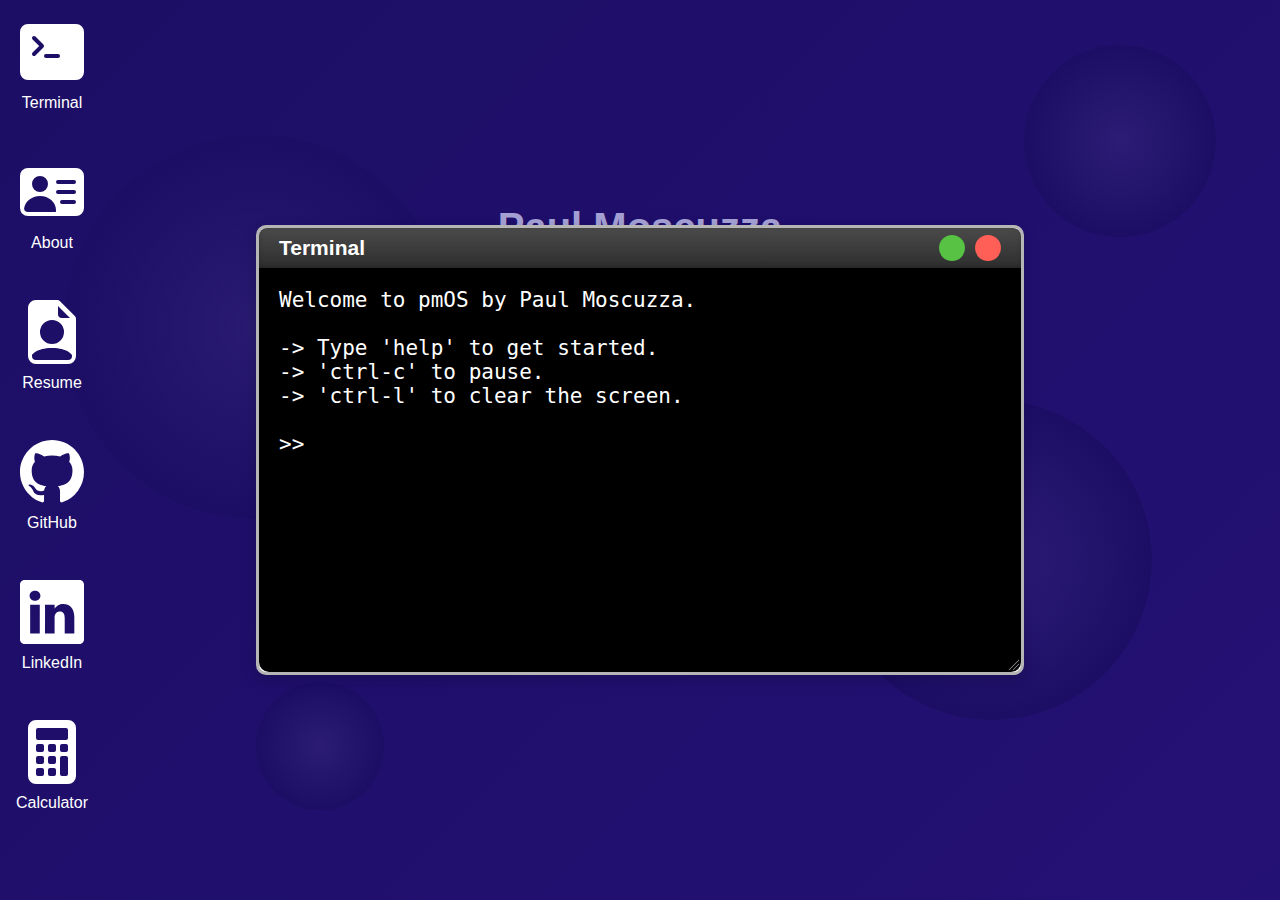
<file: index.html>
<!DOCTYPE html>
<html lang="en">
<head>
    <meta charset="UTF-8">
    <meta name="viewport" content="width=device-width, initial-scale=1.0">
    <link rel="stylesheet" href="assets/css/style.css">
    <script src="assets/js/main.js" type="module" async></script>
    <title>Paul Moscuzza - pmOS</title>
</head>
<body>
    <div id="wallpaper">
        <div class="soft-circle circle1"></div>
        <div class="soft-circle circle2"></div>
        <div class="soft-circle circle3"></div>
        <div class="soft-circle circle4"></div>
        <div class="soft-circle circleCenter"></div>
        <div class="text-container">
            <h1>Paul Moscuzza</h1>
            <h2>Senior Developer</h2>
            <h3>pmOS</h3>
        </div>
    </div>
    <div id="desktop">
        <!-- <div id="terminal" data-title="Terminal" class="terminal window"></div> -->
        <div id="icons">
            <div id="terminal-icon" class="icon">
                <img src="assets/images/icons/terminal.svg" />
                <p>Terminal</p>
            </div>
            <div id="about-icon" class="icon">
                <img src="assets/images/icons/about.svg" />
                <p>About</p>
            </div>
            <div id="resume-icon" class="icon">
                <img src="assets/images/icons/resume.svg" />
                <p>Resume</p>
            </div>
            <div id="github-icon" class="icon">
                <img src="assets/images/icons/social/github.svg" />
                <p>GitHub</p>
            </div>
            <div id="linkedin-icon" class="icon">
                <img src="assets/images/icons/social/linkedin.svg" />
                <p>LinkedIn</p>
            </div>
            <div id="calculator-icon" class="icon">
                <img src="assets/images/icons/calculator.svg" />
                <p>Calculator</p>
            </div>
        </div>
    </div>
    
</body>
</html>
</file>
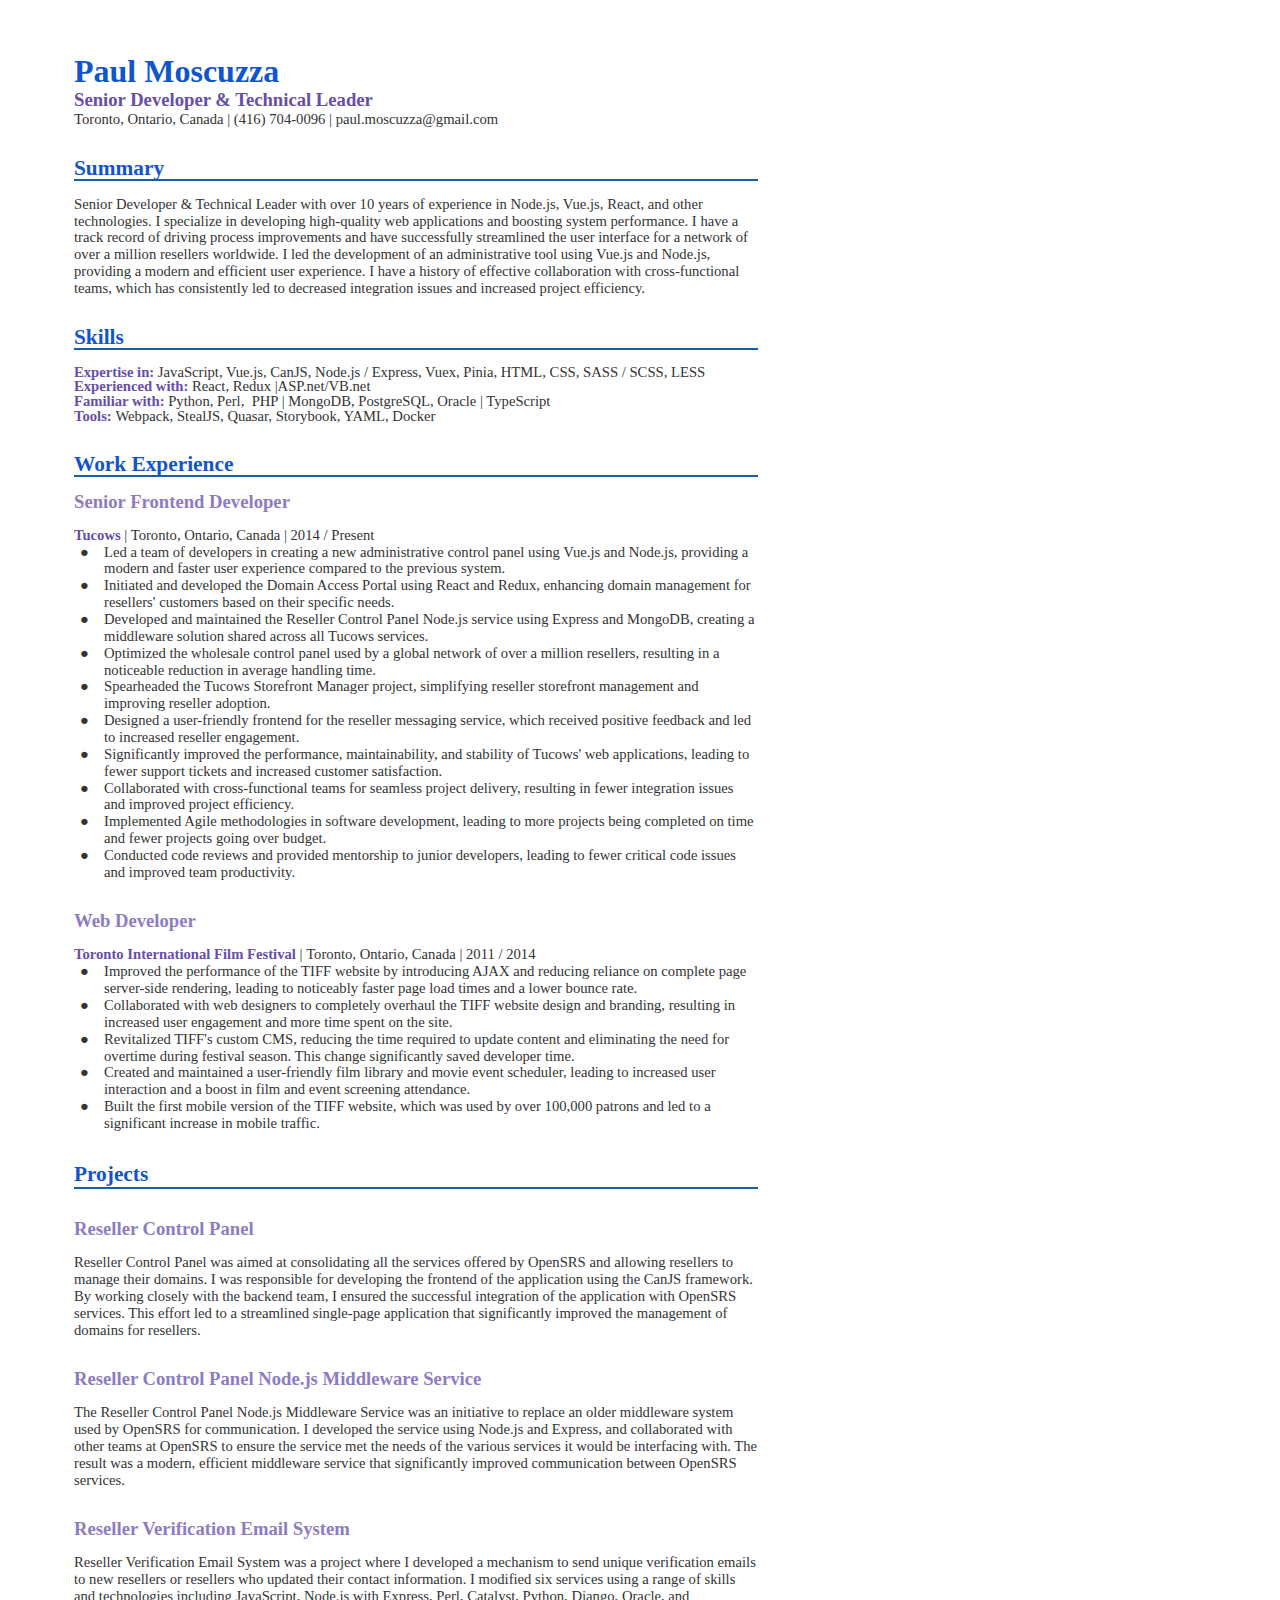
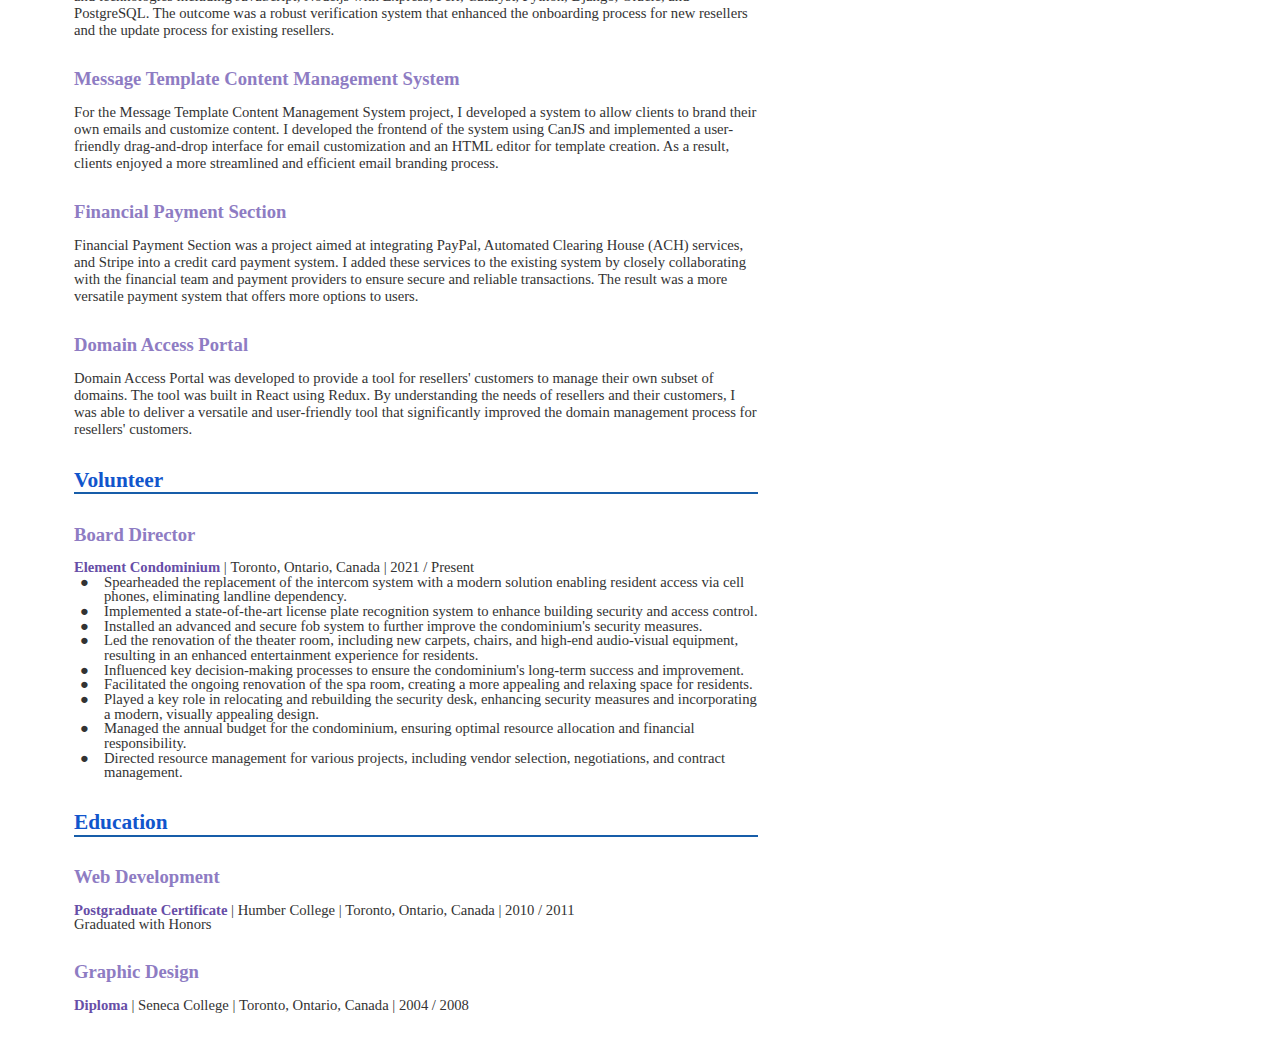
<file: assets/templates/html/Paul-Moscuzza-Resume.html>
<html><head><meta content="text/html; charset=UTF-8" http-equiv="content-type"><style type="text/css">@import url(https://themes.googleusercontent.com/fonts/css?kit=fpjTOVmNbO4Lz34iLyptLUXza5VhXqVC6o75Eld_V98);.lst-kix_list_2-6>li:before{content:"\0025cf   "}.lst-kix_list_2-7>li:before{content:"\0025cb   "}ul.lst-kix_list_1-0{list-style-type:none}.lst-kix_list_2-4>li:before{content:"\0025cb   "}.lst-kix_list_2-5>li:before{content:"\0025a0   "}.lst-kix_list_2-8>li:before{content:"\0025a0   "}.lst-kix_list_3-0>li:before{content:"\0025cf   "}.lst-kix_list_3-1>li:before{content:"\0025cb   "}.lst-kix_list_3-2>li:before{content:"\0025a0   "}ul.lst-kix_list_3-7{list-style-type:none}ul.lst-kix_list_3-8{list-style-type:none}ul.lst-kix_list_1-3{list-style-type:none}ul.lst-kix_list_3-1{list-style-type:none}.lst-kix_list_3-5>li:before{content:"\0025a0   "}ul.lst-kix_list_1-4{list-style-type:none}ul.lst-kix_list_3-2{list-style-type:none}ul.lst-kix_list_1-1{list-style-type:none}.lst-kix_list_3-4>li:before{content:"\0025cb   "}ul.lst-kix_list_1-2{list-style-type:none}ul.lst-kix_list_3-0{list-style-type:none}ul.lst-kix_list_1-7{list-style-type:none}.lst-kix_list_3-3>li:before{content:"\0025cf   "}ul.lst-kix_list_3-5{list-style-type:none}ul.lst-kix_list_1-8{list-style-type:none}ul.lst-kix_list_3-6{list-style-type:none}ul.lst-kix_list_1-5{list-style-type:none}ul.lst-kix_list_3-3{list-style-type:none}ul.lst-kix_list_1-6{list-style-type:none}ul.lst-kix_list_3-4{list-style-type:none}.lst-kix_list_3-8>li:before{content:"\0025a0   "}.lst-kix_list_3-6>li:before{content:"\0025cf   "}.lst-kix_list_3-7>li:before{content:"\0025cb   "}ul.lst-kix_list_2-8{list-style-type:none}ul.lst-kix_list_2-2{list-style-type:none}.lst-kix_list_1-0>li:before{content:"\0025cf   "}ul.lst-kix_list_2-3{list-style-type:none}ul.lst-kix_list_2-0{list-style-type:none}ul.lst-kix_list_2-1{list-style-type:none}ul.lst-kix_list_2-6{list-style-type:none}.lst-kix_list_1-1>li:before{content:"\0025cb   "}.lst-kix_list_1-2>li:before{content:"\0025a0   "}ul.lst-kix_list_2-7{list-style-type:none}ul.lst-kix_list_2-4{list-style-type:none}ul.lst-kix_list_2-5{list-style-type:none}.lst-kix_list_1-3>li:before{content:"\0025cf   "}.lst-kix_list_1-4>li:before{content:"\0025cb   "}.lst-kix_list_1-7>li:before{content:"\0025cb   "}.lst-kix_list_1-5>li:before{content:"\0025a0   "}.lst-kix_list_1-6>li:before{content:"\0025cf   "}li.li-bullet-0:before{margin-left:-18pt;white-space:nowrap;display:inline-block;min-width:18pt}.lst-kix_list_2-0>li:before{content:"\0025cf   "}.lst-kix_list_2-1>li:before{content:"\0025cb   "}.lst-kix_list_1-8>li:before{content:"\0025a0   "}.lst-kix_list_2-2>li:before{content:"\0025a0   "}.lst-kix_list_2-3>li:before{content:"\0025cf   "}ol{margin:0;padding:0}table td,table th{padding:0}.c7{padding-top:12pt;border-bottom-color:#175da9;border-bottom-width:1.5pt;padding-bottom:0pt;line-height:1.1500000000000001;border-bottom-style:solid;page-break-after:avoid;orphans:2;widows:2;text-align:left}.c3{margin-left:22.5pt;padding-top:0pt;padding-left:0pt;padding-bottom:0pt;line-height:1.0;orphans:2;widows:2;text-align:left}.c1{color:#8e7cc3;font-weight:700;text-decoration:none;vertical-align:baseline;font-size:14pt;font-family:"Calibri";font-style:normal}.c16{color:#1155cc;font-weight:700;text-decoration:none;vertical-align:baseline;font-size:24pt;font-family:"Calibri";font-style:normal}.c5{padding-top:12pt;padding-bottom:0pt;line-height:1.0;page-break-after:avoid;orphans:2;widows:2;text-align:left}.c6{color:#333333;font-weight:400;text-decoration:none;vertical-align:baseline;font-size:11pt;font-family:"Calibri";font-style:normal}.c0{color:#1155cc;font-weight:700;text-decoration:none;vertical-align:baseline;font-size:16pt;font-family:"Calibri";font-style:normal}.c2{padding-top:0pt;padding-bottom:0pt;line-height:1.1500000000000001;orphans:2;widows:2;text-align:left}.c4{padding-top:0pt;padding-bottom:0pt;line-height:1.0;orphans:2;widows:2;text-align:left}.c13{text-decoration:none;vertical-align:baseline;font-size:11pt;font-family:"Calibri";font-style:normal}.c15{text-decoration:none;vertical-align:baseline;font-size:14pt;font-family:"Calibri";font-style:normal}.c14{background-color:#ffffff;max-width:513pt;padding:22.5pt 49.5pt 31.5pt 49.5pt}.c12{border-bottom-color:#175da9;border-bottom-width:1.5pt;border-bottom-style:solid}.c8{margin-left:22.5pt;padding-left:0pt}.c11{padding:0;margin:0}.c9{color:#674ea7;font-weight:700}.c17{height:11pt}.c10{page-break-after:avoid}.title{padding-top:0pt;color:#1155cc;font-weight:700;font-size:22pt;padding-bottom:0pt;font-family:"Calibri";line-height:1.1500000000000001;page-break-after:avoid;orphans:2;widows:2;text-align:left}.subtitle{padding-top:0pt;color:#674ea7;font-weight:700;font-size:14pt;padding-bottom:0pt;font-family:"Calibri";line-height:1.1500000000000001;page-break-after:avoid;orphans:2;widows:2;text-align:left}li{color:#333333;font-size:11pt;font-family:"Calibri"}p{margin:0;color:#333333;font-size:11pt;font-family:"Calibri"}h1{padding-top:12pt;color:#1155cc;border-bottom-color:#175da9;font-weight:700;font-size:16pt;padding-bottom:0pt;line-height:1.1500000000000001;page-break-after:avoid;border-bottom-width:1.5pt;font-family:"Calibri";border-bottom-style:solid;orphans:2;widows:2;text-align:left}h2{padding-top:0pt;color:#674ea7;font-size:14pt;padding-bottom:0pt;font-family:"Calibri";line-height:1.1500000000000001;page-break-after:avoid;orphans:2;widows:2;text-align:left}h3{padding-top:16pt;color:#434343;font-size:14pt;padding-bottom:4pt;font-family:"Calibri";line-height:1.1500000000000001;page-break-after:avoid;orphans:2;widows:2;text-align:left}h4{padding-top:14pt;color:#666666;font-size:12pt;padding-bottom:4pt;font-family:"Calibri";line-height:1.1500000000000001;page-break-after:avoid;orphans:2;widows:2;text-align:left}h5{padding-top:12pt;color:#666666;font-size:11pt;padding-bottom:4pt;font-family:"Calibri";line-height:1.1500000000000001;page-break-after:avoid;orphans:2;widows:2;text-align:left}h6{padding-top:12pt;color:#666666;font-size:11pt;padding-bottom:4pt;font-family:"Calibri";line-height:1.1500000000000001;page-break-after:avoid;font-style:italic;orphans:2;widows:2;text-align:left}</style></head><body class="c14 doc-content"><div><p class="c2 c17"><span class="c6"></span></p></div><p class="c4 c10 title" id="h.tyjcwt"><span class="c16">Paul Moscuzza</span></p><p class="c2 c10 subtitle" id="h.3dy6vkm"><span class="c9 c15">Senior Developer &amp; Technical Leader</span></p><p class="c2"><span class="c6">Toronto, Ontario, Canada | (416) 704-0096 | paul.moscuzza@gmail.com</span></p><h1 class="c5 c12" id="h.p0eb1tiltev6"><span class="c0">Summary</span></h1><p class="c2"><span class="c6">Senior Developer & Technical Leader with over 10 years of experience in Node.js, Vue.js, React, and other technologies. I specialize in developing high-quality web applications and boosting system performance. I have a track record of driving process improvements and have successfully streamlined the user interface for a network of over a million resellers worldwide. I led the development of an administrative tool using Vue.js and Node.js, providing a modern and efficient user experience. I have a history of effective collaboration with cross-functional teams, which has consistently led to decreased integration issues and increased project efficiency.</span></p><h1 class="c5 c12" id="h.gjdgxs"><span class="c0">Skills</span></h1><p class="c4"><span class="c9">Expertise in: </span><span class="c6">JavaScript, Vue.js, CanJS, Node.js / Express, Vuex, Pinia, HTML, CSS, SASS / SCSS, LESS</span></p><p class="c4"><span class="c9">Experienced with: </span><span class="c6">React, Redux |ASP.net/VB.net</span></p><p class="c4"><span class="c9">Familiar with: </span><span class="c6">Python, Perl, &nbsp;PHP | MongoDB, PostgreSQL, Oracle | TypeScript</span></p><p class="c4"><span class="c9">Tools: </span><span class="c6">Webpack, StealJS, Quasar, Storybook, YAML, Docker</span></p><h1 class="c5 c12" id="h.xxwzlcdqwxib"><span class="c0">Work Experience</span></h1><h2 class="c4 c10" id="h.1fob9te"><span class="c1">Senior Frontend Developer</span></h2><p class="c2"><span class="c9">Tucows</span><span class="c6">&nbsp;| Toronto, Ontario, Canada | 2014 / Present</span></p><ul class="c11 lst-kix_list_2-0 start"><li class="c2 c8 li-bullet-0"><span class="c6">Led a team of developers in creating a new administrative control panel using Vue.js and Node.js, providing a modern and faster user experience compared to the previous system.</span></li><li class="c2 c8 li-bullet-0"><span class="c6">Initiated and developed the Domain Access Portal using React and Redux, enhancing domain management for resellers&#39; customers based on their specific needs.</span></li><li class="c2 c8 li-bullet-0"><span class="c6">Developed and maintained the Reseller Control Panel Node.js service using Express and MongoDB, creating a middleware solution shared across all Tucows services.</span></li><li class="c2 c8 li-bullet-0"><span class="c6">Optimized the wholesale control panel used by a global network of over a million resellers, resulting in a noticeable reduction in average handling time.</span></li><li class="c2 c8 li-bullet-0"><span class="c6">Spearheaded the Tucows Storefront Manager project, simplifying reseller storefront management and improving reseller adoption.</span></li><li class="c2 c8 li-bullet-0"><span class="c6">Designed a user-friendly frontend for the reseller messaging service, which received positive feedback and led to increased reseller engagement.</span></li><li class="c2 c8 li-bullet-0"><span class="c6">Significantly improved the performance, maintainability, and stability of Tucows&#39; web applications, leading to fewer support tickets and increased customer satisfaction.</span></li><li class="c2 c8 li-bullet-0"><span class="c6">Collaborated with cross-functional teams for seamless project delivery, resulting in fewer integration issues and improved project efficiency.</span></li><li class="c2 c8 li-bullet-0"><span class="c6">Implemented Agile methodologies in software development, leading to more projects being completed on time and fewer projects going over budget.</span></li><li class="c2 c8 li-bullet-0"><span class="c6">Conducted code reviews and provided mentorship to junior developers, leading to fewer critical code issues and improved team productivity.</span></li></ul><h2 class="c5" id="h.3znysh7"><span class="c1">Web Developer</span></h2><p class="c2"><span class="c9">Toronto International Film Festival </span><span>|</span><span class="c9">&nbsp;</span><span class="c6">Toronto, Ontario, Canada | 2011 / 2014</span></p><ul class="c11 lst-kix_list_1-0 start"><li class="c2 c8 li-bullet-0"><span class="c6">Improved the performance of the TIFF website by introducing AJAX and reducing reliance on complete page server-side rendering, leading to noticeably faster page load times and a lower bounce rate.</span></li><li class="c2 c8 li-bullet-0"><span class="c6">Collaborated with web designers to completely overhaul the TIFF website design and branding, resulting in increased user engagement and more time spent on the site.</span></li><li class="c2 c8 li-bullet-0"><span class="c6">Revitalized TIFF&#39;s custom CMS, reducing the time required to update content and eliminating the need for overtime during festival season. This change significantly saved developer time.</span></li><li class="c2 c8 li-bullet-0"><span class="c6">Created and maintained a user-friendly film library and movie event scheduler, leading to increased user interaction and a boost in film and event screening attendance.</span></li><li class="c2 c8 li-bullet-0"><span class="c6">Built the first mobile version of the TIFF website, which was used by over 100,000 patrons and led to a significant increase in mobile traffic.</span></li></ul><h1 class="c7" id="h.6vqej0lzjav8"><span class="c0">Projects</span></h1><h2 class="c5" id="h.k81rj0h5xln"><span class="c1">Reseller Control Panel</span></h2><p class="c2"><span class="c6">Reseller Control Panel was aimed at consolidating all the services offered by OpenSRS and allowing resellers to manage their domains. I was responsible for developing the frontend of the application using the CanJS framework. By working closely with the backend team, I ensured the successful integration of the application with OpenSRS services. This effort led to a streamlined single-page application that significantly improved the management of domains for resellers.</span></p><h2 class="c5" id="h.ldnhuqhugvff"><span class="c1">Reseller Control Panel Node.js Middleware Service</span></h2><p class="c2"><span class="c6">The Reseller Control Panel Node.js Middleware Service was an initiative to replace an older middleware system used by OpenSRS for communication. I developed the service using Node.js and Express, and collaborated with other teams at OpenSRS to ensure the service met the needs of the various services it would be interfacing with. The result was a modern, efficient middleware service that significantly improved communication between OpenSRS services.</span></p><h2 class="c5" id="h.wqvlkjwhcpiq"><span class="c1">Reseller Verification Email System</span></h2><p class="c2"><span class="c6">Reseller Verification Email System was a project where I developed a mechanism to send unique verification emails to new resellers or resellers who updated their contact information. I modified six services using a range of skills and technologies including JavaScript, Node.js with Express, Perl, Catalyst, Python, Django, Oracle, and PostgreSQL. The outcome was a robust verification system that enhanced the onboarding process for new resellers and the update process for existing resellers.</span></p><h2 class="c5" id="h.hlt5fbagp4af"><span class="c1">Message Template Content Management System</span></h2><p class="c2"><span class="c6">For the Message Template Content Management System project, I developed a system to allow clients to brand their own emails and customize content. I developed the frontend of the system using CanJS and implemented a user-friendly drag-and-drop interface for email customization and an HTML editor for template creation. As a result, clients enjoyed a more streamlined and efficient email branding process.</span></p><h2 class="c5" id="h.tgcdkhp734wr"><span class="c1">Financial Payment Section</span></h2><p class="c2"><span class="c6">Financial Payment Section was a project aimed at integrating PayPal, Automated Clearing House (ACH) services, and Stripe into a credit card payment system. I added these services to the existing system by closely collaborating with the financial team and payment providers to ensure secure and reliable transactions. The result was a more versatile payment system that offers more options to users.</span></p><h2 class="c5" id="h.z3vsnyba5bkq"><span class="c1">Domain Access Portal</span></h2><p class="c2"><span>Domain Access Portal was developed to provide a tool for resellers&#39; customers to manage their own subset of domains. The tool was built in React using Redux. By understanding the needs of resellers and their customers, I was able to deliver a versatile and user-friendly tool that significantly improved the domain management process for resellers&#39; customers.</span></p><h1 class="c7" id="h.yqs3qtmyy6w1"><span class="c0">Volunteer</span></h1><h2 class="c5" id="h.s4suekiktyfv"><span class="c1">Board Director</span></h2><p class="c4"><span class="c9">Element Condominium </span><span>|</span><span class="c9">&nbsp;</span><span>Toronto, Ontario, Canada | 2021 / Present</span></p><ul class="c11 lst-kix_list_3-0 start"><li class="c3 li-bullet-0"><span class="c6">Spearheaded the replacement of the intercom system with a modern solution enabling resident access via cell phones, eliminating landline dependency.</span></li><li class="c3 li-bullet-0"><span class="c6">Implemented a state-of-the-art license plate recognition system to enhance building security and access control.</span></li><li class="c3 li-bullet-0"><span class="c6">Installed an advanced and secure fob system to further improve the condominium&#39;s security measures.</span></li><li class="c3 li-bullet-0"><span class="c6">Led the renovation of the theater room, including new carpets, chairs, and high-end audio-visual equipment, resulting in an enhanced entertainment experience for residents.</span></li><li class="c3 li-bullet-0"><span class="c6">Influenced key decision-making processes to ensure the condominium&#39;s long-term success and improvement.</span></li><li class="c3 li-bullet-0"><span class="c6">Facilitated the ongoing renovation of the spa room, creating a more appealing and relaxing space for residents.</span></li><li class="c3 li-bullet-0"><span class="c6">Played a key role in relocating and rebuilding the security desk, enhancing security measures and incorporating a modern, visually appealing design.</span></li><li class="c3 li-bullet-0"><span class="c6">Managed the annual budget for the condominium, ensuring optimal resource allocation and financial responsibility.</span></li><li class="c3 li-bullet-0"><span class="c6">Directed resource management for various projects, including vendor selection, negotiations, and contract management.</span></li></ul><h1 class="c7" id="h.q8jivykil3qr"><span class="c0">Education</span></h1><h2 class="c5" id="h.x6pwaojsd5id"><span class="c1">Web Development</span></h2><p class="c4"><span class="c9">Postgraduate Certificate </span><span>|</span><span class="c9">&nbsp;</span><span>Humber College</span><span class="c9">&nbsp;</span><span>|</span><span class="c9">&nbsp;</span><span class="c6">Toronto, Ontario, Canada | 2010 / 2011<br>Graduated with Honors</span></p><h2 class="c5" id="h.5mbl68skplf"><span class="c1">Graphic Design</span></h2><p class="c4"><span class="c9">Diploma </span><span>|</span><span class="c9">&nbsp;</span><span>Seneca College</span><span class="c9">&nbsp;</span><span>|</span><span class="c9">&nbsp;</span><span>Toronto, Ontario, Canada | 2004 / 2008</span></p></body></html>
</file>
<file: assets/css/style.css>
@import url(./desktop/desktop.css);
@import url(./desktop/window.css);
@import url(./desktop/wallpaper.css);
@import url(./desktop/about.css);
@import url(./desktop/loginScreen.css);
@import url(./modules/terminal.css);
@import url(./modules/pdfviewer.css);
@import url(./modules/htmlviewer.css);

*,
*::before,
*::after {
    box-sizing: border-box;
}

html, body {
    height: 100%;
    width: 100vw;
    padding: 0;
    margin: 0;
    color: #fff;
    font-family: Arial, Helvetica, sans-serif;
}
</file>
